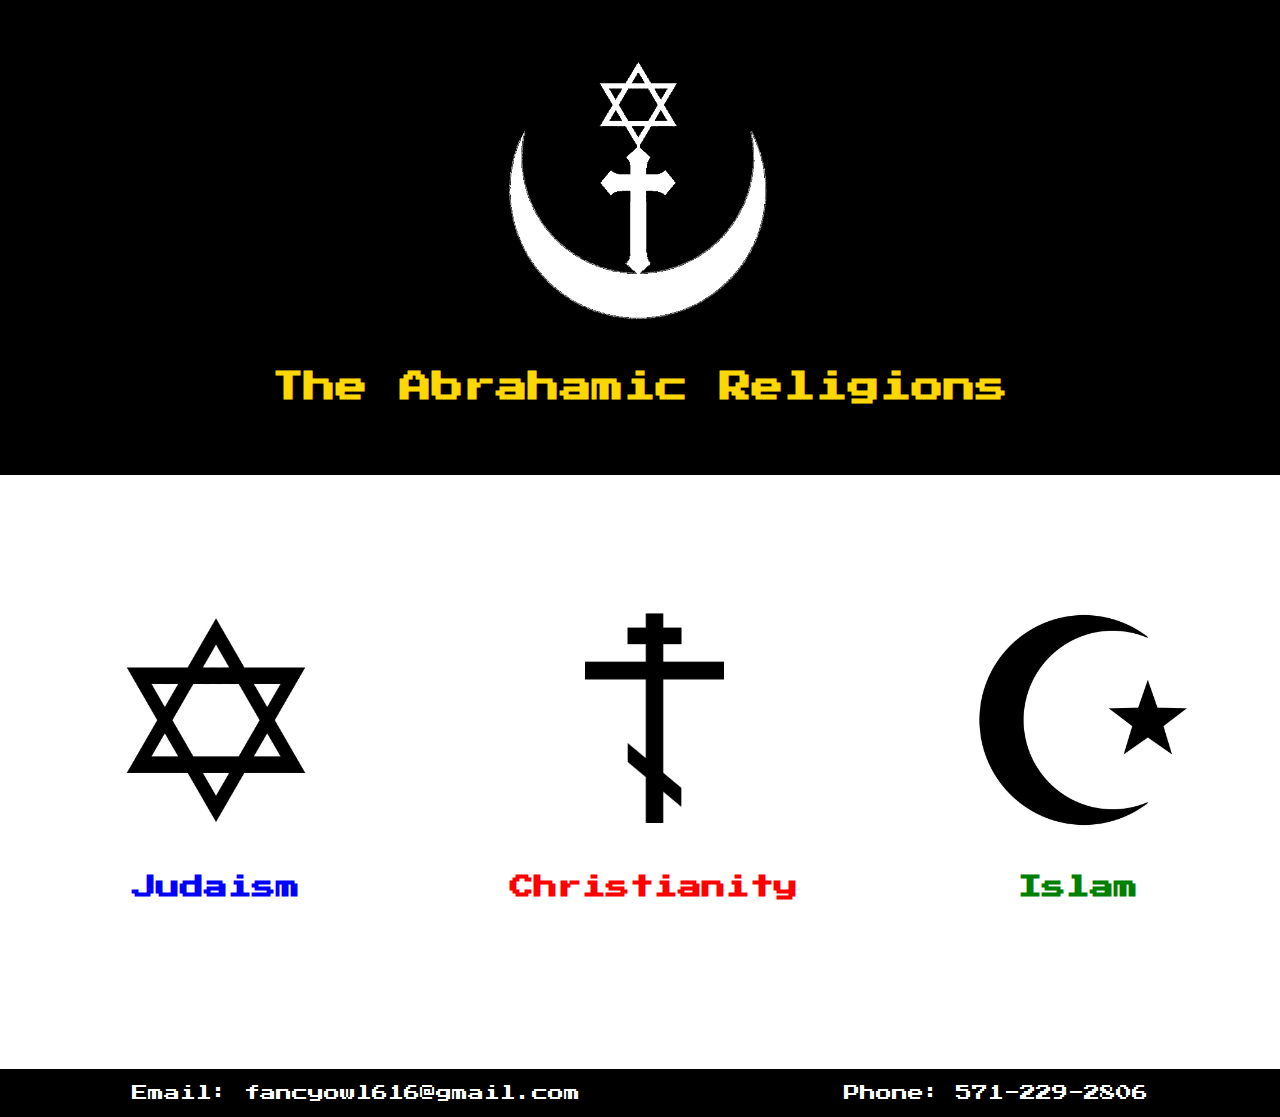
<file: index.html>
<!DOCTYPE html>
<html lang="en">
    <head>
        <meta charset="UTF-8">
        <title>Abrahamic | Home</title>
        <link rel="stylesheet" href="css/index.css">
        <link rel="icon" type="image/x-icon" href="images/tri-forceIMG3.ico">
        <link rel="preconnect" href="https://fonts.googleapis.com">
        <link rel="preconnect" href="https://fonts.gstatic.com" crossorigin>
        <link href="https://fonts.googleapis.com/css2?family=Press+Start+2P&display=swap" rel="stylesheet">
    </head>
    <body>
        <div id="title-div">
            <img id="title-img" src="images/tri-force1.png" alt="">
            <h1>The Abrahamic Religions</h1>
        </div>

        <div id="content-flex-container">
            <div class="flex-items">
                <a href="judaism.html" id="judaism-link">
                    <img class="content-img" src="images/408-4083993_magen-david-png-jewish-star-png-star-of.png" alt="">
                    <h2>Judaism</h2>
                </a>
            </div>

            <div class="flex-items">
                <a href="christianity.html" id="christianity-link">
                    <img class="content-img" src="images/christian_cross_PNG15.png" alt="">
                    <h2>Christianity</h2>
                </a>
            </div>

            <div class="flex-items">
                <a href="islam.html" id="islam-link">
                    <img class="content-img" src="images/islam-star-and-crescent-moon.jpg" alt="">
                    <h2>Islam</h2>
                </a>
            </div>
        </div>

        <div id="footer-div">
            <div class="footer-items">
                <p>Email: fancyowl616@gmail.com</p>
            </div>
            <div class="footer-items">
                <p>Phone: 571-229-2806</p>
            </div>
        </div>

    </body>
</html>
</file>
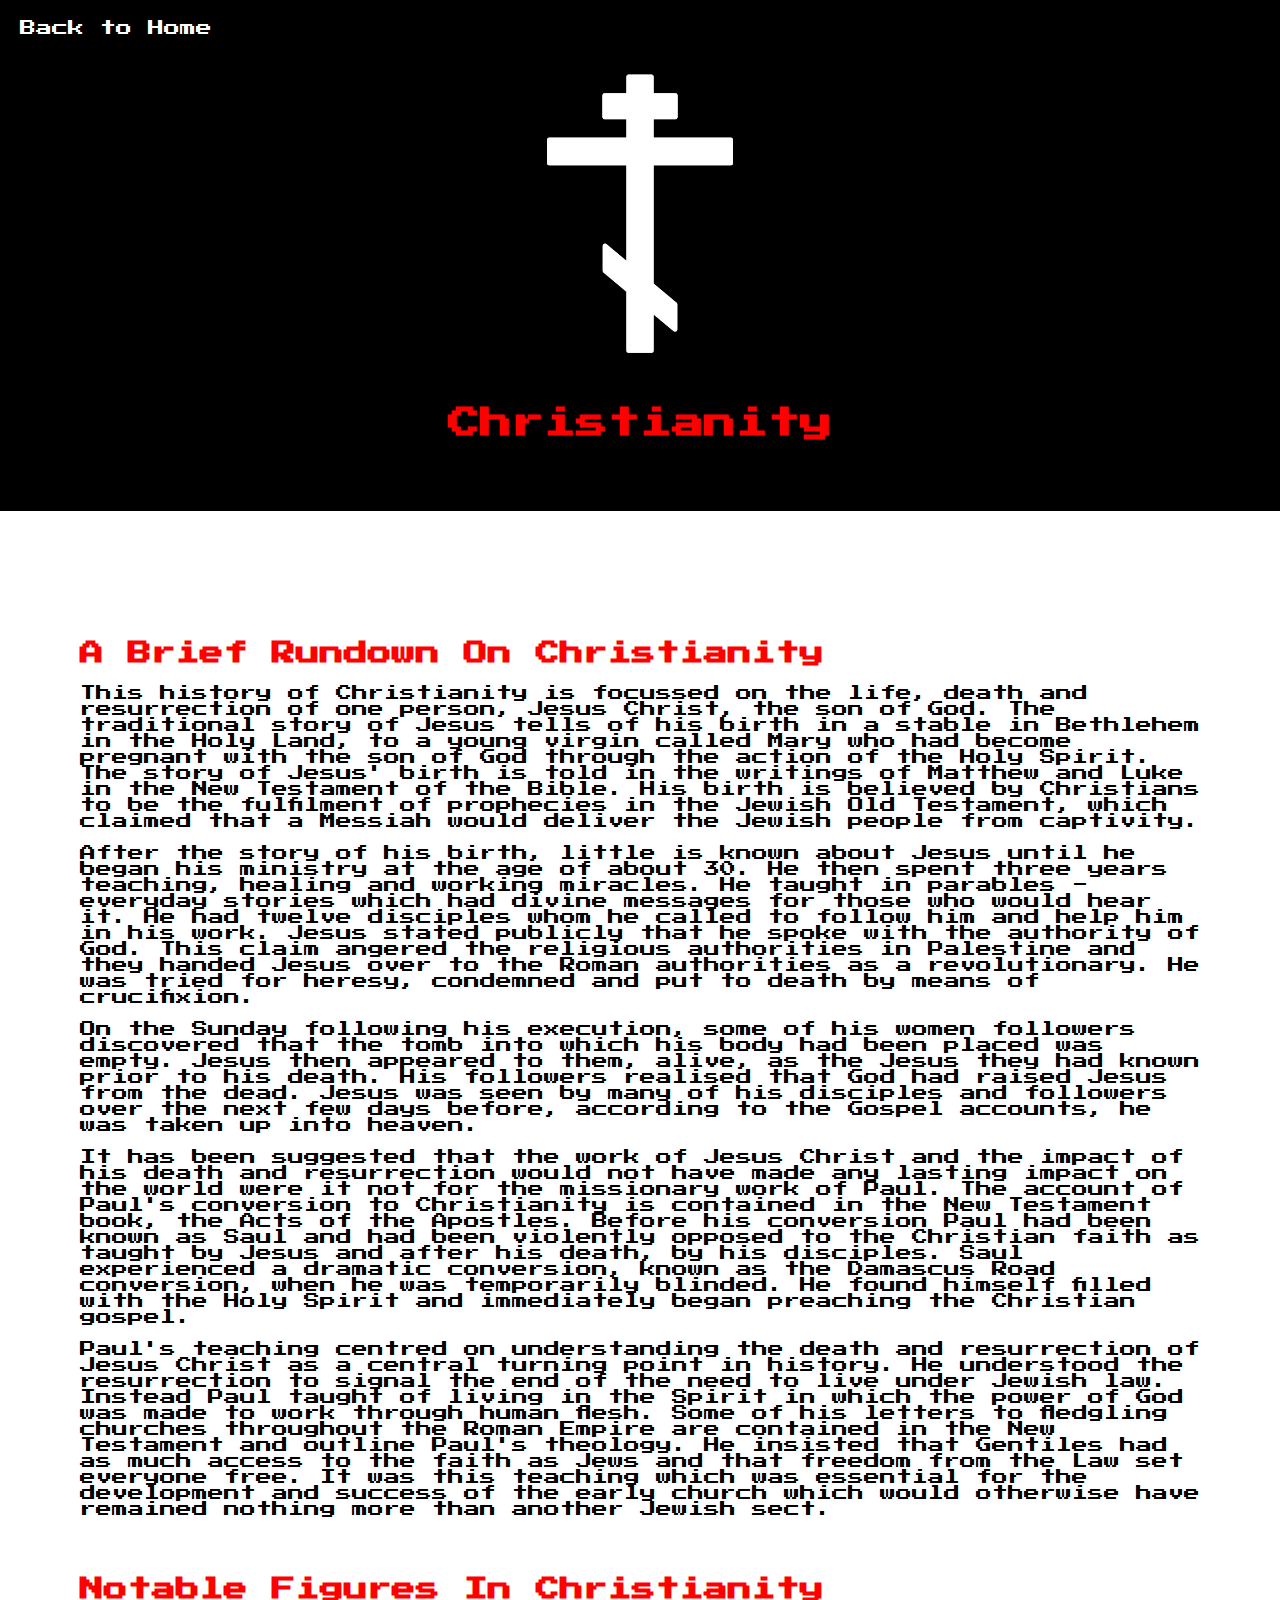
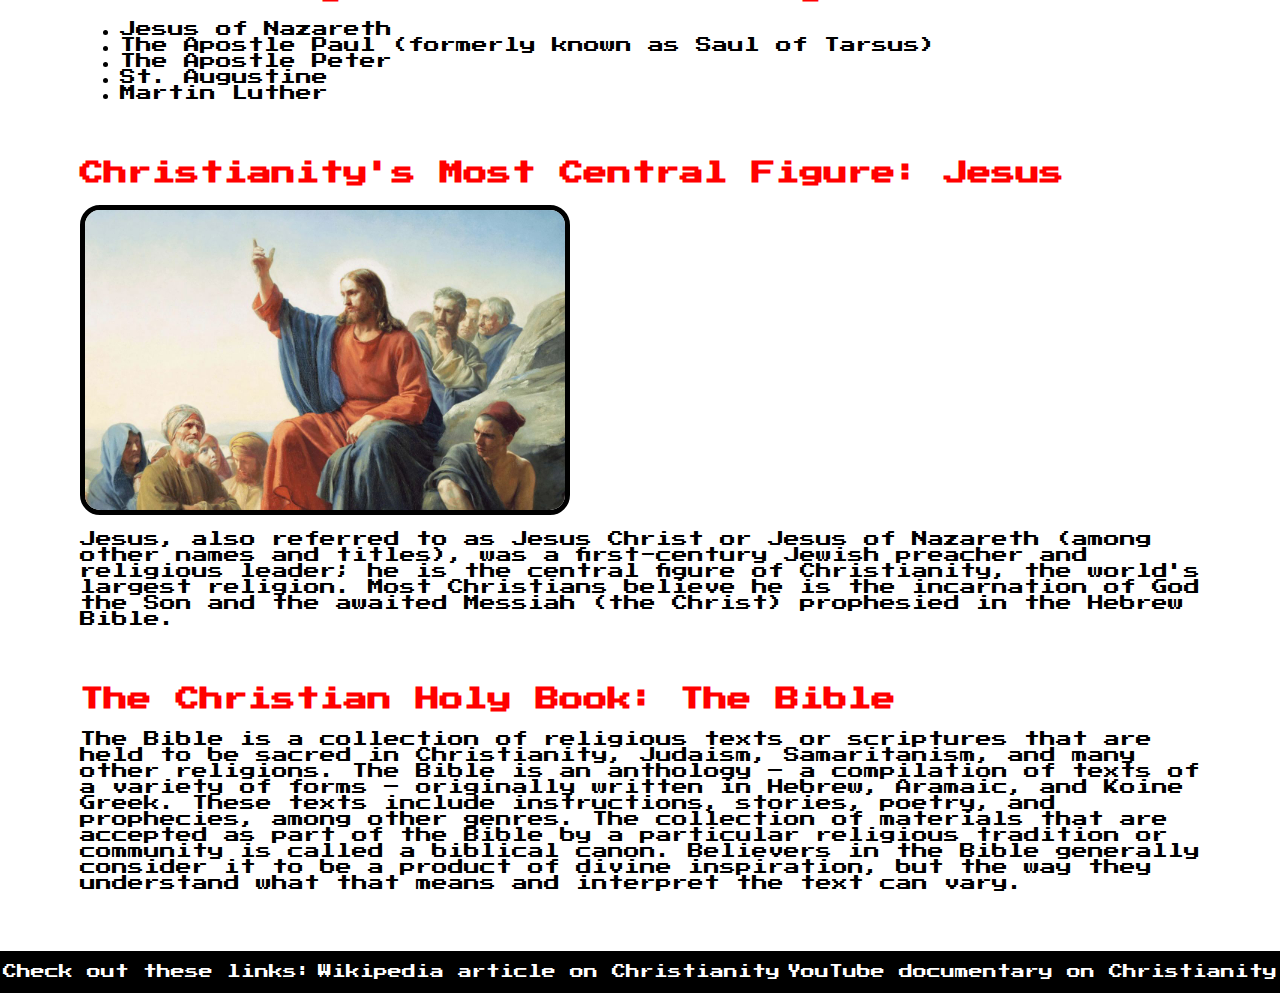
<file: christianity.html>
<!DOCTYPE html>
<html lang="en">
    <head>
        <meta charset="UTF-8">
        <title>Abrahamic | Christianity</title>
        <link rel="stylesheet" href="css/christianity.css">
        <link rel="icon" type="image/x-icon" href="images/christian_cross.ico">
        <link rel="preconnect" href="https://fonts.googleapis.com">
        <link rel="preconnect" href="https://fonts.gstatic.com" crossorigin>
        <link href="https://fonts.googleapis.com/css2?family=Press+Start+2P&display=swap" rel="stylesheet">
    </head>
    <body>
        <div id="header-div">
            <a id="header-link" href="index.html">Back to Home</a>
        </div>

        <div id="title-div">
            <img id="title-img" src="cris-img/christian_cross_PNG15.png" alt="">
            <h1>Christianity</h1>
        </div>

        <div id="history-div">
            <h2 id="history-h2">A Brief Rundown On Christianity</h2>
            <p class="history-para">
                This history of Christianity is focussed on the life, death and resurrection of one person, Jesus Christ, the son of God.
                The traditional story of Jesus tells of his birth in a stable in Bethlehem in the Holy Land, to a young virgin called Mary 
                who had become pregnant with the son of God through the action of the Holy Spirit.

                The story of Jesus' birth is told in the writings of Matthew and Luke in the New Testament of the Bible.

                His birth is believed by Christians to be the fulfilment of prophecies in the Jewish Old Testament, which claimed that 
                a Messiah would deliver the Jewish people from captivity.
            </p>

            <p class="history-para">
                After the story of his birth, little is known about Jesus until he began his ministry at the age of about 30.

                He then spent three years teaching, healing and working miracles.

                He taught in parables - everyday stories which had divine messages for those who would hear it.

                He had twelve disciples whom he called to follow him and help him in his work.
                Jesus stated publicly that he spoke with the authority of God.

                This claim angered the religious authorities in Palestine and they handed Jesus over to the Roman authorities as a revolutionary.

                He was tried for heresy, condemned and put to death by means of crucifixion.
            </p>

            <p class="history-para">
                On the Sunday following his execution, some of his women followers discovered that the tomb into which his body had 
                been placed was empty.

                Jesus then appeared to them, alive, as the Jesus they had known prior to his death. His followers realised that God had 
                raised Jesus from the dead.

                Jesus was seen by many of his disciples and followers over the next few days before, according to the Gospel accounts, 
                he was taken up into heaven.
            </p>

            <p class="history-para">
                It has been suggested that the work of Jesus Christ and the impact of his death and resurrection would not have made any lasting impact on the world were it not for the missionary work of Paul.

                The account of Paul's conversion to Christianity is contained in the New Testament book, the Acts of the Apostles.

                Before his conversion Paul had been known as Saul and had been violently opposed to the Christian faith as taught by Jesus and after his death, by his disciples.

                Saul experienced a dramatic conversion, known as the Damascus Road conversion, when he was temporarily blinded.

                He found himself filled with the Holy Spirit and immediately began preaching the Christian gospel.
            </p>

            <p class="history-para">
                Paul's teaching centred on understanding the death and resurrection of Jesus Christ as a central turning point in history.

                He understood the resurrection to signal the end of the need to live under Jewish law.

                Instead Paul taught of living in the Spirit in which the power of God was made to work through human flesh.

                Some of his letters to fledgling churches throughout the Roman Empire are contained in the New Testament and outline Paul's theology.

                He insisted that Gentiles had as much access to the faith as Jews and that freedom from the Law set everyone free.

                It was this teaching which was essential for the development and success of the early church which would otherwise have remained nothing more than another Jewish sect.
            </p>

        </div>

        <div id="notable-figures-div">
            <h2 id="notable-figures-h2">Notable Figures In Christianity</h2>
            <ul>
                <li>Jesus of Nazareth</li>
                <li>The Apostle Paul (formerly known as Saul of Tarsus)</li>
                <li>The Apostle Peter</li>
                <li>St. Augustine</li>
                <li>Martin Luther</li>
            </ul>
        </div>

        <div id="central-figure-div">
            <h2 id="central-figure-h2">Christianity's Most Central Figure: Jesus</h2>
            <div>
                <img id="central-figure-img" src="cris-img/jesus.jpeg" alt="">
            </div>
            <p>Jesus, also referred to as Jesus Christ or Jesus of Nazareth (among other names and titles), was a first-century 
                Jewish preacher and religious leader; he is the central figure of Christianity, the world's largest religion. 
                Most Christians believe he is the incarnation of God the Son and the awaited Messiah (the Christ) prophesied in the 
                Hebrew Bible.
            </p>
        </div>

        <div id="holy-book-div">
            <h2 id="holy-book-h2">The Christian Holy Book: The Bible</h2>
            <p class="holy-book-para">
                The Bible is a collection of religious texts or 
                scriptures that are held to be sacred in Christianity, Judaism, Samaritanism, and many other religions. 
                The Bible is an anthology – a compilation of texts of a variety of forms – originally written in Hebrew, 
                Aramaic, and Koine Greek. These texts include instructions, stories, poetry, and prophecies, among other 
                genres. The collection of materials that are accepted as part of the Bible by a particular religious 
                tradition or community is called a biblical canon. Believers in the Bible generally consider it to be a 
                product of divine inspiration, but the way they understand what that means and interpret the text can vary.
            </p>
        </div>

        <div id="footer-div">
            <p id="footer-para">Check out these links:</p>
            <a class="footer-link" href="https://en.wikipedia.org/wiki/Christianity" target="_blank">Wikipedia article on Christianity</a>
            <a class="footer-link" href="https://www.youtube.com/watch?v=VOEQlF5puao" target="_blank">YouTube documentary on Christianity</a>
        </div>

    </body>
</html>
</file>
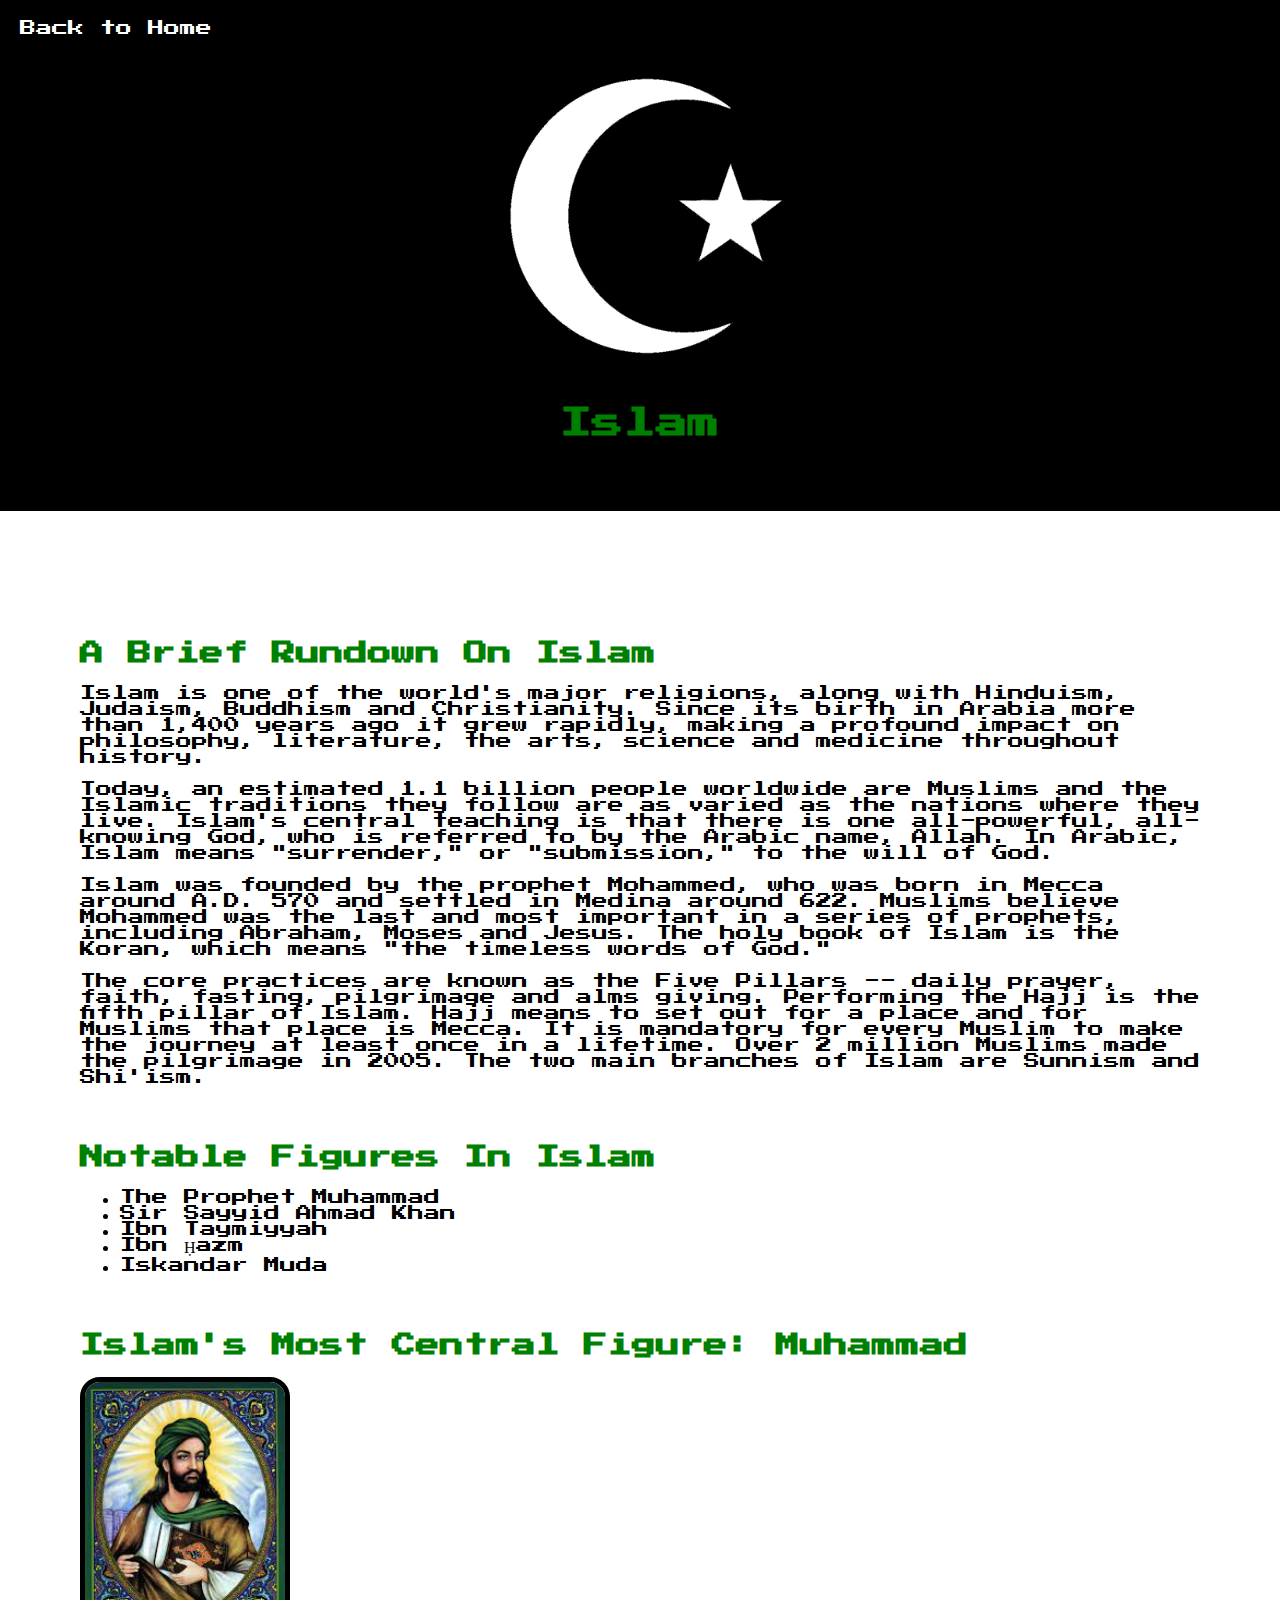
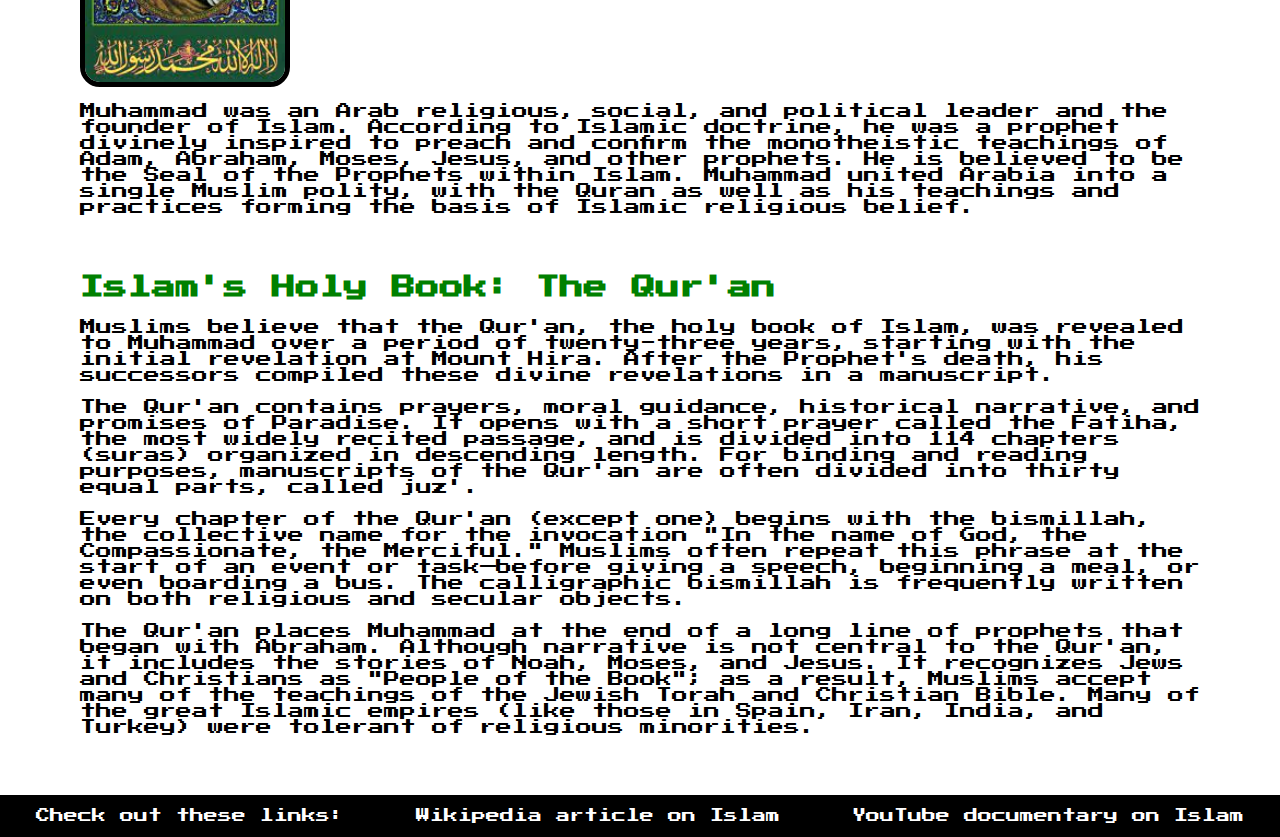
<file: islam.html>
<!DOCTYPE html>
<html lang="en">
    <head>
        <meta charset="UTF-8">
        <title>Abrahamic | Islam</title>
        <link rel="stylesheet" href="css/islam.css">
        <link rel="icon" type="image/x-icon" href="images/islam-star-and-crescent-moon.ico">
        <link rel="preconnect" href="https://fonts.googleapis.com">
        <link rel="preconnect" href="https://fonts.gstatic.com" crossorigin>
        <link href="https://fonts.googleapis.com/css2?family=Press+Start+2P&display=swap" rel="stylesheet">
    </head>
    <body>
        <div id="header-div">
            <a id="header-link" href="index.html">Back to Home</a>
        </div>

        <div id="title-div">
            <img id="title-img" src="islam-img/islam-star-and-crescent-moon.png" alt="">
            <h1>Islam</h1>
        </div>

        <div id="history-div">
            <h2 id="history-h2">A Brief Rundown On Islam</h2>
            <p class="history-para">
                Islam is one of the world's major religions, along with Hinduism, Judaism, Buddhism and Christianity.

                Since its birth in Arabia more than 1,400 years ago it grew rapidly, making a profound impact on philosophy, 
                literature, the arts, science and medicine throughout history.
            </p>

            <p class="history-para">
                Today, an estimated 1.1 billion people worldwide are Muslims and the Islamic traditions they follow are as varied as the 
                nations where they live.

                Islam's central teaching is that there is one all-powerful, all-knowing God, who is referred to by the Arabic name, Allah. 
                In Arabic, Islam means "surrender," or "submission," to the will of God.
            </p>

            <p class="history-para">
                Islam was founded by the prophet Mohammed, who was born in Mecca around A.D. 570 and settled in Medina around 622. 
                Muslims believe Mohammed was the last and most important in a series of prophets, including Abraham, Moses and Jesus.

                The holy book of Islam is the Koran, which means "the timeless words of God."
            </p>

            <p class="history-para">
                The core practices are known as the Five Pillars -- daily prayer, faith, fasting, pilgrimage and alms giving.

                Performing the Hajj is the fifth pillar of Islam. Hajj means to set out for a place and for Muslims that place is Mecca. 
                It is mandatory for every Muslim to make the journey at least once in a lifetime. Over 2 million Muslims made the pilgrimage 
                in 2005.

                The two main branches of Islam are Sunnism and Shi'ism.
            </p>

        </div>

        <div id="notable-figures-div">
            <h2 id="notable-figures-h2">Notable Figures In Islam</h2>
            <ul>
                <li>The Prophet Muhammad</li>
                <li>Sir Sayyid Ahmad Khan</li>
                <li>Ibn Taymiyyah</li>
                <li>Ibn Ḥazm</li>
                <li>Iskandar Muda</li>
            </ul>
        </div>

        <div id="central-figure-div">
            <h2 id="central-figure-h2">Islam's Most Central Figure: Muhammad</h2>
            <div>
                <img id="central-figure-img" src="islam-img/muhammad.jfif" alt="">
            </div>
            <p>
                Muhammad was an Arab religious, social, and political leader and the founder of Islam. According to Islamic 
                doctrine, he was a prophet divinely inspired to preach and confirm the monotheistic teachings of Adam, Abraham, 
                Moses, Jesus, and other prophets. He is believed to be the Seal of the Prophets within Islam. Muhammad 
                united Arabia into a single Muslim polity, with the Quran as well as his teachings and practices forming the basis
                of Islamic religious belief.
            </p>
        </div>

        <div id="holy-book-div">
            <h2 id="holy-book-h2">Islam's Holy Book: The Qur'an</h2>
            <p class="holy-book-para">
                Muslims believe that the Qur'an, the holy book of Islam, was revealed to Muhammad over a period of twenty-three years, 
                starting with the initial revelation at Mount Hira. After the Prophet's death, his successors compiled these divine 
                revelations in a manuscript.
            </p>

            <p class="holy-book-para">
                The Qur'an contains prayers, moral guidance, historical narrative, and promises of Paradise. It opens with a short prayer 
                called the Fatiha, the most widely recited passage, and is divided into 114 chapters (suras) organized in descending length. 
                For binding and reading purposes, manuscripts of the Qur'an are often divided into thirty equal parts, called juz'.
            </p>

            <p class="holy-book-para">
                Every chapter of the Qur'an (except one) begins with the bismillah, the collective name for the invocation "In the name of 
                God, the Compassionate, the Merciful." Muslims often repeat this phrase at the start of an event or task—before giving a 
                speech, beginning a meal, or even boarding a bus. The calligraphic bismillah is frequently written on both religious and 
                secular objects.
            </p>

            <p class="holy-book-para">
                The Qur'an places Muhammad at the end of a long line of prophets that began with Abraham. Although narrative is not central 
                to the Qur'an, it includes the stories of Noah, Moses, and Jesus. It recognizes Jews and Christians as "People of the Book"; 
                as a result, Muslims accept many of the teachings of the Jewish Torah and Christian Bible. Many of the great Islamic empires 
                (like those in Spain, Iran, India, and Turkey) were tolerant of religious minorities.
            </p>
        </div>

        <div id="footer-div">
            <p id="footer-para">Check out these links:</p>
            <a class="footer-link" href="https://en.wikipedia.org/wiki/Islam" target="_blank">Wikipedia article on Islam</a>
            <a class="footer-link" href="https://www.youtube.com/watch?v=4QN_In8dh8I" target="_blank">YouTube documentary on Islam</a>
        </div>
    </body>
</html>
</file>
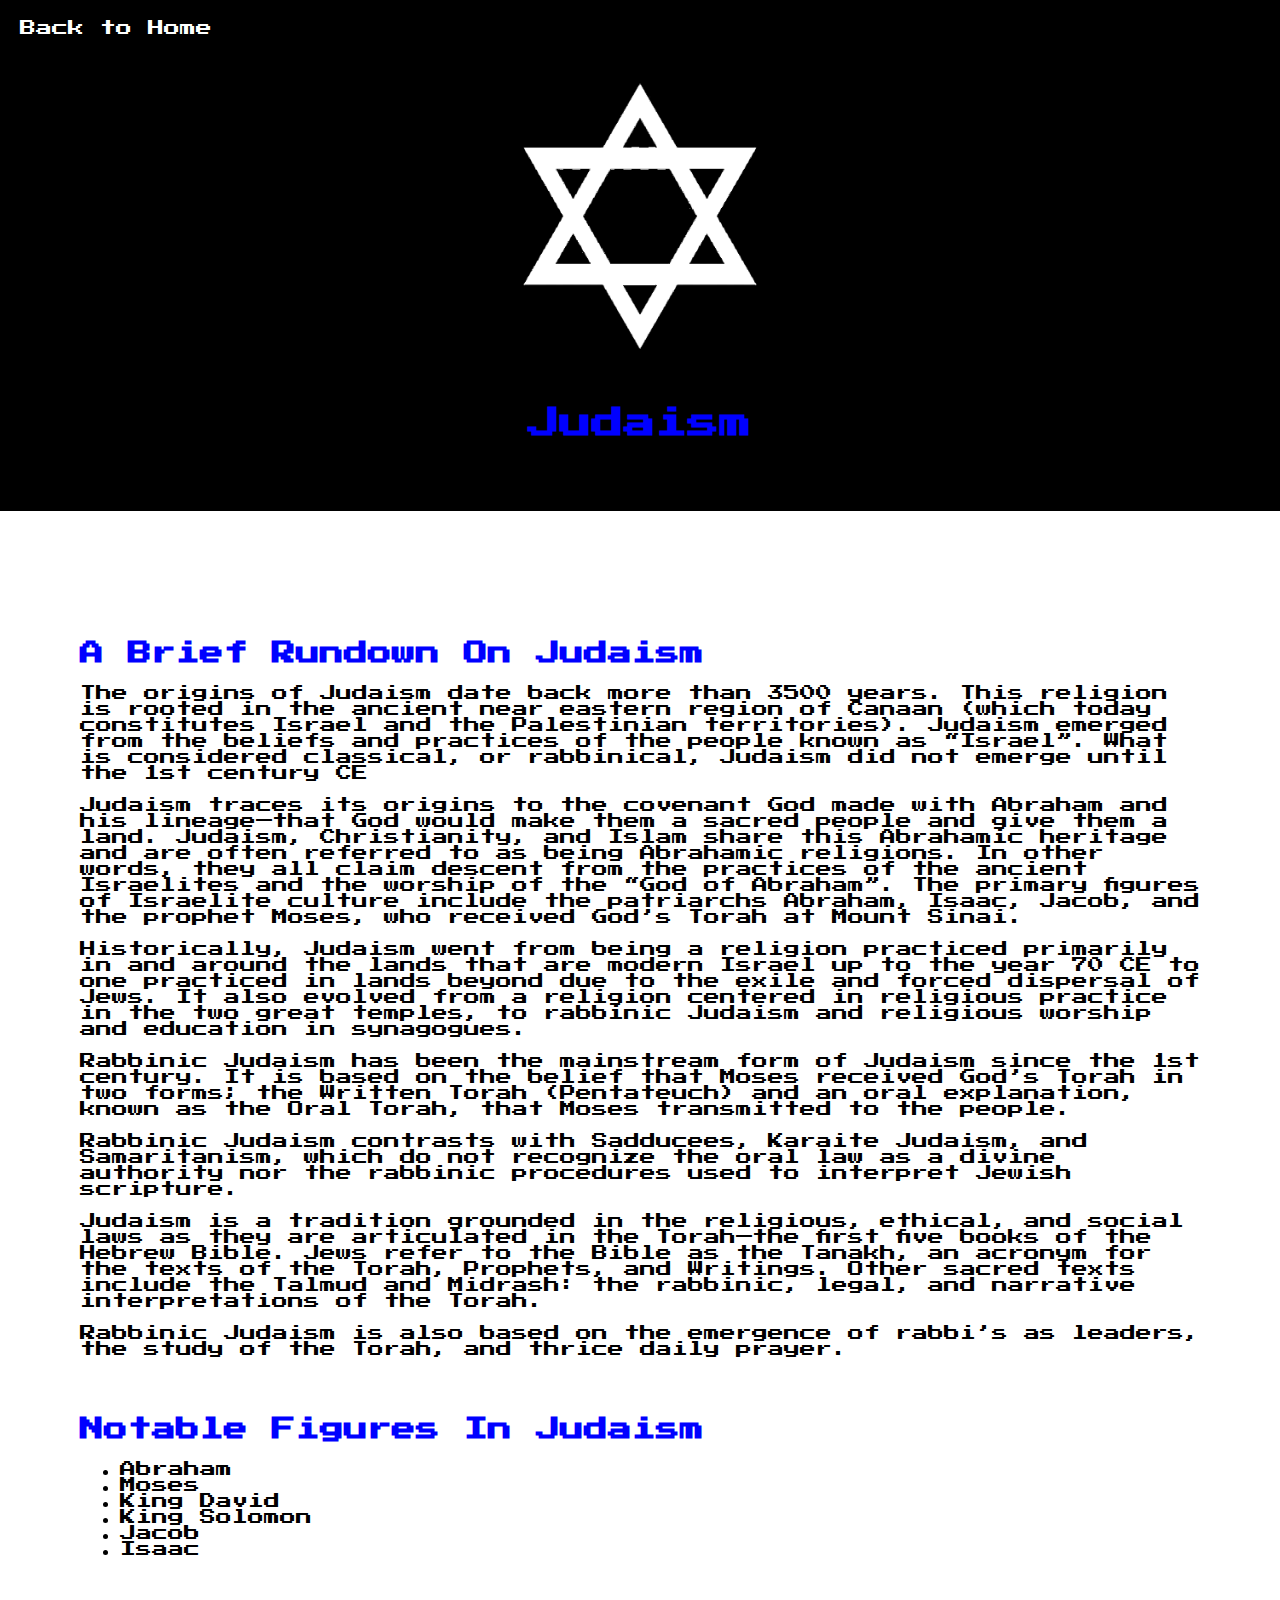
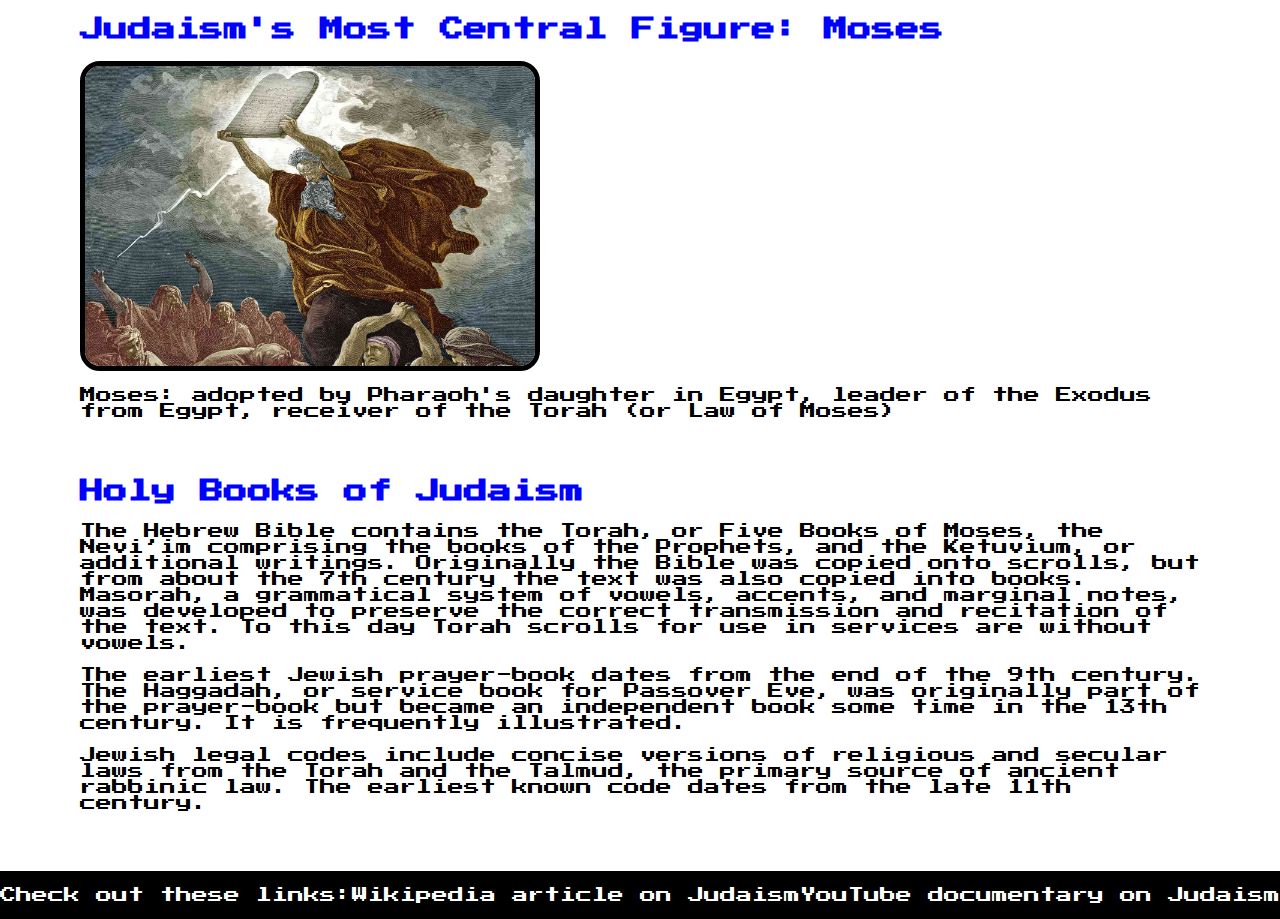
<file: judaism.html>
<!DOCTYPE html>
<html lang="en">
    <head>
        <meta charset="UTF-8">
        <title>Abrahamic | Judaism</title>
        <link rel="stylesheet" href="css/judaism.css">
        <link rel="icon" type="image/x-icon" href="images/star-of-david.ico">
        <link rel="preconnect" href="https://fonts.googleapis.com">
        <link rel="preconnect" href="https://fonts.gstatic.com" crossorigin>
        <link href="https://fonts.googleapis.com/css2?family=Press+Start+2P&display=swap" rel="stylesheet">
    </head>
    <body>
        <div id="header-div">
            <a id="header-link" href="index.html">Back to Home</a>
        </div>

        <div id="title-div">
            <img id="title-img" src="jude-img/408-4083993_magen-david-png-jewish-star-png-star-of.png" alt="">
            <h1>Judaism</h1>
        </div>

        <div id="history-div">
            <h2 id="history-h2">A Brief Rundown On Judaism</h2>
            <p class="history-para">
                The origins of Judaism date back more than 3500 years. This religion is rooted
                in the ancient near eastern region of Canaan (which today constitutes Israel
                and the Palestinian territories). Judaism emerged from the beliefs and practices
                of the people known as “Israel”. What is considered classical, or rabbinical,
                Judaism did not emerge until the 1st century CE
            </p>

            <p class="history-para">
                Judaism traces its origins to the covenant God made with Abraham and his
                lineage—that God would make them a sacred people and give them a land.
                Judaism, Christianity, and Islam share this Abrahamic heritage and are
                often referred to as being Abrahamic religions. In other words, they all claim
                descent from the practices of the ancient Israelites and the worship of the “God
                of Abraham”. The primary figures of Israelite culture include the patriarchs
                Abraham, Isaac, Jacob, and the prophet Moses, who received God’s Torah at
                Mount Sinai.
            </p>

            <p class="history-para">
                Historically, Judaism went from being a religion practiced primarily in and
                around the lands that are modern Israel up to the year 70 CE to one practiced
                in lands beyond due to the exile and forced dispersal of Jews. It also evolved
                from a religion centered in religious practice in the two great temples, to
                rabbinic Judaism and religious worship and education in synagogues.
            </p>

            <p class="history-para">
                Rabbinic Judaism has been the mainstream form of Judaism since the 1st
                century. It is based on the belief that Moses received God’s Torah in two forms;
                the Written Torah (Pentateuch) and an oral explanation, known as the Oral Torah,
                that Moses transmitted to the people.
            </p>

            <p class="history-para">
                Rabbinic Judaism contrasts with Sadducees, Karaite Judaism, and
                Samaritanism, which do not recognize the oral law as a divine authority nor
                the rabbinic procedures used to interpret Jewish scripture.
            </p>

            <p class="history-para">
                Judaism is a tradition grounded in the religious, ethical, and social laws as
                they are articulated in the Torah—the first five books of the Hebrew Bible. Jews
                refer to the Bible as the Tanakh, an acronym for the texts of the Torah, Prophets,
                and Writings. Other sacred texts include the Talmud and Midrash: the rabbinic,
                legal, and narrative interpretations of the Torah.
            </p>

            <p class="history-para">
                Rabbinic Judaism is also based on the emergence of rabbi’s as leaders, the study
                of the Torah, and thrice daily prayer.
            </p>
        </div>

        <div id="notable-figures-div">
            <h2 id="notable-figures-h2">Notable Figures In Judaism</h2>
            <ul>
                <li>Abraham</li>
                <li>Moses</li>
                <li>King David</li>
                <li>King Solomon</li>
                <li>Jacob</li>
                <li>Isaac</li>
            </ul>
        </div>

        <div id="central-figure-div">
            <h2 id="central-figure-h2">Judaism's Most Central Figure: Moses</h2>
            <div>
                <img id="central-figure-img" src="jude-img/Moses.jpg" alt="">
            </div>
            <p>Moses: adopted by Pharaoh's daughter in Egypt, leader of the Exodus from Egypt, receiver of the Torah (or Law of Moses)</p>
        </div>

        <div id="holy-book-div">
            <h2 id="holy-book-h2">Holy Books of Judaism</h2>
            <p class="holy-book-para">
                The Hebrew Bible contains the Torah, or Five Books of Moses, the Nevi’im
                comprising the books of the Prophets, and the Ketuvium, or additional writings. 
                Originally the Bible was copied onto scrolls, but from about the 7th century the 
                text was also copied into books. Masorah, a grammatical system of vowels, accents,
                and marginal notes, was developed to preserve the correct transmission and recitation
                of the text. To this day Torah scrolls for use in services are without vowels.
            </p>

            <p class="holy-book-para">
                The earliest Jewish prayer-book dates from the end of the 9th century. The Haggadah, 
                or service book for Passover Eve, was originally part of the prayer-book but became an 
                independent book some time in the 13th century. It is frequently illustrated.
            </p>

            <p class="holy-book-para">
                Jewish legal codes include concise versions of religious and secular laws from the Torah 
                and the Talmud, the primary source of ancient rabbinic law. The earliest known code dates 
                from the late 11th century.
            </p>
        </div>

        <div id="footer-div">
            <p id="footer-para">Check out these links:</p>
            <a class="footer-link" href="https://en.wikipedia.org/wiki/Judaism" target="_blank">Wikipedia article on Judaism</a>
            <a class="footer-link" href="https://www.youtube.com/watch?v=qaVwtkgzDo8" target="_blank">YouTube documentary on Judaism</a>
        </div>

    </body>
</html>
</file>
<file: css/index.css>
@import url('https://fonts.googleapis.com/css2?family=Press+Start+2P&display=swap');

body {
    margin: 0px;
    font-family: 'Press Start 2P', cursive;
}

/*styles for title div*/
#title-div {
    text-align: center;
    margin-top: 0px;
    margin-bottom: 130px;
    padding: 30px 0px 50px 0px;
    background-color: black;
    color: gold;
}

#title-img {
    height: 300px;
    margin-bottom: 20px;
}

/*styles for content div and content*/
#content-flex-container {
    display: flex;
    flex-direction: row;
    justify-content: space-around;
    margin-bottom: 100px;
}

.flex-items {
    text-align: center;
    text-decoration: none;
}

.content-img {
    height: 230px;
    margin: 0px 0px 20px 0px;
}

#judaism-link {
    text-decoration: none;
    color: blue;
}

#christianity-link {
    text-decoration: none;
    color: red;
}

#islam-link {
    text-decoration: none;
    color: green;
}

/* footer styles */
#footer-div {
    display: flex;
    flex-direction: row;
    justify-content: space-around;
    align-items: center;
    margin-top: 150px;
    color: white;
    background-color: black;
}
</file>
<file: css/christianity.css>
@import url('https://fonts.googleapis.com/css2?family=Press+Start+2P&display=swap');

body {
    margin: 0px;
    font-family: 'Press Start 2P', cursive;
}

#title-div {
    text-align: center;
    margin-top: 0px;
    margin-bottom: 130px;
    padding: 30px 0px 50px 0px;
    background-color: black;
    color: red;
}

#title-img {
    height: 300px;
    margin-bottom: 20px;
}

#history-div, #notable-figures-div, #central-figure-div, #holy-book-div {
    margin: 60px 80px 60px 80px;

}

#central-figure-img {
    height: 300px;
    border: 5px solid black;
    border-radius: 20px;
}

#header-div {
    background-color: black;
    margin: 0px 0px 0px 0px;
    padding: 20px 0px 0px 20px;
}

#header-link {
    color: white;
    text-decoration: none;
}

#footer-div {
    display: flex;
    flex-direction: row;
    justify-content: space-around;
    align-items: center;
    background-color: black;
    color: white;
    font-size: 14px;
}

.footer-link {
    color: white;
    text-decoration: none;
}

h2 {
    color: red;
}
</file>
<file: css/islam.css>
@import url('https://fonts.googleapis.com/css2?family=Press+Start+2P&display=swap');

body {
    margin: 0px;
    font-family: 'Press Start 2P', cursive;
}

#title-div {
    text-align: center;
    margin-top: 0px;
    margin-bottom: 130px;
    padding: 30px 0px 50px 0px;
    background-color: black;
    color: green;
}

#title-img {
    height: 300px;
    margin-bottom: 20px;
}

#history-div, #notable-figures-div, #central-figure-div, #holy-book-div {
    margin: 60px 80px 60px 80px;

}

#central-figure-img {
    height: 300px;
    border: 5px solid black;
    border-radius: 20px;
}

#header-div {
    background-color: black;
    margin: 0px 0px 0px 0px;
    padding: 20px 0px 0px 20px;
}

#header-link {
    color: white;
    text-decoration: none;
}

#footer-div {
    display: flex;
    flex-direction: row;
    justify-content: space-around;
    align-items: center;
    background-color: black;
    color: white;
    font-size: 14px;
}

.footer-link {
    color: white;
    text-decoration: none;
}

h2 {
    color: green;
}
</file>
<file: css/judaism.css>
@import url('https://fonts.googleapis.com/css2?family=Press+Start+2P&display=swap');

body {
    margin: 0px;
    font-family: 'Press Start 2P', cursive;
}

#title-div {
    text-align: center;
    margin-top: 0px;
    margin-bottom: 130px;
    padding: 30px 0px 50px 0px;
    background-color: black;
    color: blue;
}

#title-img {
    height: 300px;
    margin-bottom: 20px;
}

#history-div, #notable-figures-div, #central-figure-div, #holy-book-div {
    margin: 60px 80px 60px 80px;

}

#central-figure-img {
    height: 300px;
    border: 5px solid black;
    border-radius: 20px;
}

#header-div {
    background-color: black;
    margin: 0px 0px 0px 0px;
    padding: 20px 0px 0px 20px;
}

#header-link {
    color: white;
    text-decoration: none;
}

#footer-div {
    display: flex;
    flex-direction: row;
    justify-content: space-around;
    align-items: center;
    background-color: black;
    color: white;
}

.footer-link {
    color: white;
    text-decoration: none;
}

h2 {
    color: blue;
}
</file>
